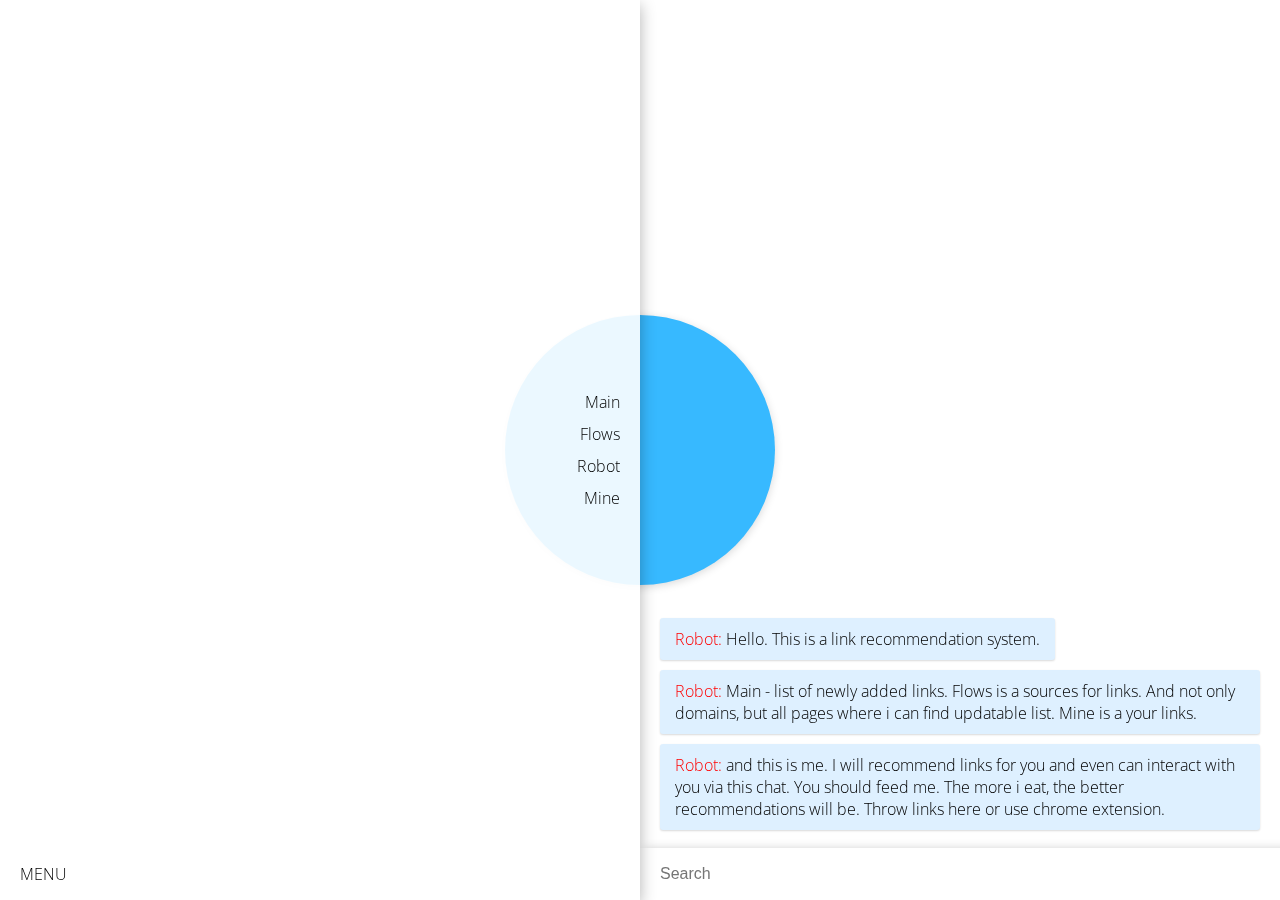
<file: index.html>
<!DOCTYPE html>

<html data-ng-app="edflow" data-ng-controller="edflowController as edflow">
    <head>

        <meta charset="utf-8">

        <base href="/">

        <title>Learned</title>

        <script src="./javascripts/libs/jquery-1.9.0.min.js" type="text/javascript"></script>
        <script src="./javascripts/libs/angular.min.js" type="text/javascript"></script>
        <script src="./javascripts/libs/angular-ui-router.min.js" type="text/javascript"></script>
        <script src="./javascripts/libs/angular-sanitize.js" type="text/javascript"></script>

        <!--<script src="//ajax.googleapis.com/ajax/libs/angularjs/1.4.9/angular-sanitize.js"></script>-->


        <link href="https://fonts.googleapis.com/css?family=Open+Sans:400,300" rel='stylesheet' type='text/css'>
        <!--<link href='https://fonts.googleapis.com/css?family=Roboto' rel='stylesheet' type='text/css'>-->
        <link href="https://fonts.googleapis.com/icon?family=Material+Icons" rel="stylesheet">


        <link rel="stylesheet" media="screen" href="./stylesheets/index.css">
        <link rel="stylesheet" media="screen" href="./stylesheets/controllers/categories.css">
        <link rel="stylesheet" media="screen" href="./stylesheets/controllers/menu.css">
        <link rel="stylesheet" media="screen" href="./stylesheets/controllers/chat.css">

        <link rel="stylesheet" media="screen" href="./stylesheets/controllers/data/content.css">
        <!--<link rel="stylesheet" media="screen" href="./stylesheets/controllers/data/words.css">-->

        <link rel="shortcut icon" type="image/png" href="./images/favicon.png">

        <script src="./javascripts/app.js" type="text/javascript"></script>
        <script src="./javascripts/config.js" type="text/javascript"></script>
        <script src="./javascripts/edflowController.js" type="text/javascript"></script>

        <script src="./javascripts/controllers/categoriesController2.js" type="text/javascript"></script>
        <script src="./javascripts/controllers/menuController.js" type="text/javascript"></script>
        <script src="./javascripts/controllers/chatController.js" type="text/javascript"></script>

        <script src="./javascripts/controllers/data/contentController.js" type="text/javascript"></script>

        <!-- Global site tag (gtag.js) - Google Analytics -->
        <script async src="https://www.googletagmanager.com/gtag/js?id=UA-40320768-13"></script>
        <script>
            window.dataLayer = window.dataLayer || [];
            function gtag(){dataLayer.push(arguments);}
            gtag('js', new Date());

            gtag('config', 'UA-40320768-13');
        </script>

    </head>
    <body>
        <div ng-include="'./view/menu.html'"></div>
        <div ng-include="'./view/categories.html'"></div>
        <div ng-include="'./view/chat.html'"></div>

        <!--<data ui-view></data>-->

        <data><div ng-include="'./view/data/content.html'"></div></data>

        <div id="circle" ng-style="{'left': circleLeft}" ng-class="circleAnimation" ng-click="circle()"></div>
    </body>
</html>
</file>
<file: stylesheets/index.css>
html {
    font-family: 'Open Sans', sans-serif;
    /*font-family: 'Roboto', sans-serif;*/

    background: rgba(255, 255, 255, 0.1);
    /*font-size: 16px;*/
    font-weight: 300;
}

#circle {
    z-index: 0;

    position: fixed;
    background: #37b9ff;
    width: 270px;
    height: 270px;
    border-radius: 50%;

    /*box-shadow: 10px -10px rgba(0, 0, 0, 0.6);*/

    /*width: 50%;*/
    /*margin: 200px auto 0 auto;*/
    left: calc(50% - 135px);
    top: calc(50% - 135px);

    /*transition: all 5s ease, left 2s, box-shadow 0.3s ease-in-out;*/
    -webkit-transition: all 5s ease;

    /*transition: height 5s ease;*/
    /*box-shadow: 0 0 3px 0 rgba(0, 0, 0, 0.3);*/

    /*-webkit-transition: left 1s; !* Safari *!*/
    /*transition: left 1s;*/

    box-shadow: 0 2px 8px rgba(0, 0, 0, 0.15);
    transition: box-shadow 0.3s ease-in-out, left 2s;
}

#circle:hover {
    box-shadow: 0 5px 15px rgba(0, 0, 0, 0.3);
}

/*#circle:active {*/
    /*box-shadow: 0 3px 10px rgba(0, 0, 0, 0.25);*/
    /*transform: scale(3);*/
/*}*/

#circle.animation {
    /*background-color: #32C132;*/
    /*opacity: 0.5;*/
    -webkit-animation: pulsate 2s ease-out;
    -webkit-animation-iteration-count: infinite;

    /*transform: scale(10);*/
    /*-webkit-transform: scale(1.2, 1.2)*/
}

#circle.error {
    background-color: red;
    opacity: 1.0;
    -webkit-animation: pulsate 1s ease-out;
    -webkit-animation-iteration-count: infinite;
}

/*#circle:hover {*/
    /*-webkit-animation: pulsate 1s ease-out;*/
    /*-webkit-animation-iteration-count: infinite;*/
/*}*/

@-webkit-keyframes pulsate {
    0% {-webkit-transform: scale(1.0, 1.0)}
    50% {-webkit-transform: scale(1.1, 1.1)}
    100% {-webkit-transform: scale(1.0, 1.0)}
}

#menu {
    position: fixed;
    bottom: 0;
    left: 0;

    /*width: 50%;*/

    z-index: 4;

    background-color: rgba(255, 255, 255, 0.9);
    /*background-color: red;*/
    -webkit-transition: width 1s; /* Safari */
    transition: width 1s;
}

#categories {
    position: fixed;
    top: 0;
    left: 0;
    bottom: 0;

    /*padding-bottom: 52px;*/
    /*16*2 + 20*/

    width: 50%;

    /*box-shadow: 4px 0px 10px 0px rgba(0, 0, 0, 0.3);*/
    box-shadow: 0 5px 15px rgba(0, 0, 0, 0.3);

    text-align: right;
    overflow-y: scroll;
    overflow-x: hidden;

    z-index: 3;

    background-color: rgba(255, 255, 255, 0.9);
    -webkit-transition: width 1s; /* Safari */
    transition: width 1s;
}

#content {
    position: absolute;
    top: 0;
    /*bottom: 0;*/
    /*float: left;*/
    /*width: 100%;*/
    /*width: 50%;*/
    right: 0;

    z-index: 1;

    margin-bottom: 60px;

    background-color: white;
    /*background-color: rgba(255, 0, 0, 0.18);*/
    /*background-color: rgba(19, 229, 224, 0.13);*/
    -webkit-transition: width 1s; /* Safari */
    transition: width 1s;
}

#chat {
    position: absolute;
    /*top: 0;*/
    bottom: 0;
    right: 0;

    z-index: 2;

    margin-bottom: 50px;

    width: 50%;

    -webkit-transition: width 1s; /* Safari */
    transition: width 1s;

    /*background-color: rgba(0, 128, 0, 0.1);*/
}
</file>
<file: stylesheets/controllers/categories.css>
#categories::-webkit-scrollbar {
    display: none;
}

#categories ul {
    position: absolute;
    list-style: none;

    margin: 0;
    margin-bottom: 52px;
    right: 0;
    /*top: calc(50% - 106px);*/

    line-height: 200%;
    padding: 10px 20px 10px 20px;

    /*background-color: lightblue;*/
}

#categories ul a {
    color: #000;
    text-decoration: none;
    cursor: pointer;
}

#categories ul a:hover {
    color: rgba(255, 0, 0, 0.5) !important;
}
</file>
<file: stylesheets/controllers/menu.css>
#menu:hover {
    /*background-color: rgba(255, 255, 255, 0.9);*/
    box-shadow: 0px -4px 10px 0px rgba(0, 0, 0, 0.2);
}

#menu ul {
    list-style: none;
    margin: 0;
    /*padding: 0;*/
    line-height: 200%;
    padding: 10px 20px 10px 20px;
}

#menu ul a {
    color: #000;
    text-decoration: none;
    cursor: pointer;
}

#menu ul a:hover {
    color: red;
}

#menu ul a.choice:hover {
    color: #32C132;
}

#menu ul a.chosen {
    color: #32C132;
}

#menu ul a.selected {
    color: red;
}

#menu ul a.selected:hover {
    color: #000;
}

/*#32C132*/
</file>
<file: stylesheets/controllers/chat.css>
#chat ul {
    position: relative;
    margin: 0;
    padding: 0;
    /*background-color: white;*/
    background-color: red;

    list-style: none;
    display: none;
}

/*li*/

#chat ul li {
    background-color: rgb(222, 240, 255);

    /*max-width: 60%;*/

    padding: 10px 15px 10px 15px;
    margin: 5px 20px;
    border-radius: 3px;

    float:left;
    clear:left;
    display: inline;

    font-size: 16px;

    box-shadow: 0 1px 2px rgba(0, 0, 0, 0.15);
    transition: box-shadow 0.3s ease-in-out;
}

#chat ul li:hover {
    box-shadow: 0 5px 15px rgba(0, 0, 0, 0.3);
}

#chat ul li span.name {
    color: red;
}

#chat ul li span.message {
}

#chat ul li.self {
    background-color: white;
    /*background-color: rgb(228, 228, 228);*/
}

#chat ul li:first-child {
    margin-top: 20px;
}

#chat ul li:last-child {
    margin-bottom: 20px;
}

/*input*/

#chat input {
    position: fixed;
    bottom: 0;
    right: 0;
    width: 100%;
    left: 50%;
    line-height: 50px;
    font-weight: 300;

    /*line-height: normal;*/

    z-index: 3;

    -webkit-appearance: none;
    outline: none;
    border: none;

    padding-left: 20px;
    padding-right: 20px;

    box-shadow: 5px 2px 10px 0px rgba(0, 0, 0, 0.25);

    /*opacity: 0;*/

    -webkit-transition: left 1s; /* Safari */
    transition: left 1s;

    /*background-color: red;*/
}

#chat input:hover {
    /*opacity: 0.9;*/
    /*background-color: red;*/
}

#chat input[type="text"] {
    font-size: 16px;
    font-weight: 300;
}

/*icon*/

#chat i.icon {
    position: fixed;
    bottom: 0;
    right: 20px;

    z-index: 3;

    line-height: 50px;
    /*color: rgba(169, 169, 169, 0.17);*/
    color: #37b9ff;
    /*padding-left: 20px;*/
}

::-webkit-input-placeholder {
    font-weight: 300;

    -webkit-touch-callout: none; /* iOS Safari */
    -webkit-user-select: none; /* Safari*/
    -khtml-user-select: none; /* Konqueror */
    -moz-user-select: none; /* Firefox */
    -ms-user-select: none; /* Internet Explorer/Edge */
    user-select: none; /* Non-prefixed version, currently
                                  supported by Chrome and Opera */
}
</file>
<file: stylesheets/controllers/data/content.css>
#content ul {
    list-style: none;
    margin: 0;
    padding: 0;
}

#content ul li {

    position: relative;
    z-index: 1;

    display: flex;
    width: 100%;
    /*height: 100px;*/
    overflow: hidden;

    box-shadow: 0px 2px 5px 0px rgba(0, 0, 0, 0.15);

    /*background: linear-gradient(transparent 10px, white);*/
}

#content ul li:hover {
    /*height: auto;*/

    /*background-color: rgba(56, 153, 255, 0.1);*/
}

#content ul li div.image {
    float: right;
    /*display: inline;*/
    /*display: table-cell;*/
    /*flex: 0 0 50%;*/
    /*height: inherit;*/
    /*height: 80px;*/

    background-position: center center;
    background-repeat: no-repeat;
    -webkit-background-size: cover;
    -moz-background-size: cover;
    -o-background-size: cover;
    background-size: cover;

    background-color: rgba(56, 153, 255, 0.2);
    box-shadow: 0px 2px 5px 0px rgba(0, 0, 0, 0.15);
}

#content ul li div.page {
    position: relative;
    /*width: auto;*/
    /*float: left;*/
    /*display: inline;*/
    /*position: relative;*/
    /*width: 600px;*/
    padding: 20px;
    /*margin-right: 70px;*/
}

#content ul li div.page p {
    /*margin: 0 0 5px;*/
}

#content ul li div.page a {
    color: #0758df;
    text-decoration: none;
}

#content ul li div.page a:hover {
    /*color: #1989ff;*/
    text-decoration: underline;
}

/*.content ul li div.page a:visited {*/
    /*color: rgb(45, 112, 174);*/
/*}*/
#content ul li div.page div.title {
    /*font-size: 22px;*/
    /*font-size: 18px;*/
    /*padding-bottom: 20px;*/
}

#content ul li .title img {
    width: 22px;
    height: 22px;
    float: left;

    vertical-align: middle;

    padding-right: 15px;

    /*background-color: green;*/
}

#content ul li div.page div.text {
    font-size: 15px;
    font-weight: 300;
    /*color: gray;*/
    padding-top: 10px;
}

#content ul li div.page div.categories {
    color: black;
    /*line-height: 150%;*/
    padding-top: 10px;
    /*font-size: 13px;*/
    /*vertical-align: middle;*/
    /*background-color: red;*/
}

#content ul li div.page div.categories a {
    color: rgba(128, 128, 128, 0.8);

    /*font-weight: 300;*/
    text-decoration: none;
    cursor: pointer;
}

#content ul li div.page div.categories a:hover {
    color: rgba(255, 0, 0, 0.5);
}

#content ul li div.page div.stat {
    /*float: right;*/
    position: absolute;
    right: 0;
    bottom: 0;
    top: 0;

    /*width: 370px;*/
    /*height: 1px;*/

    pointer-events: none;
    /*background-color: rgba(0, 255, 4, 0.08);*/
}
</file>
